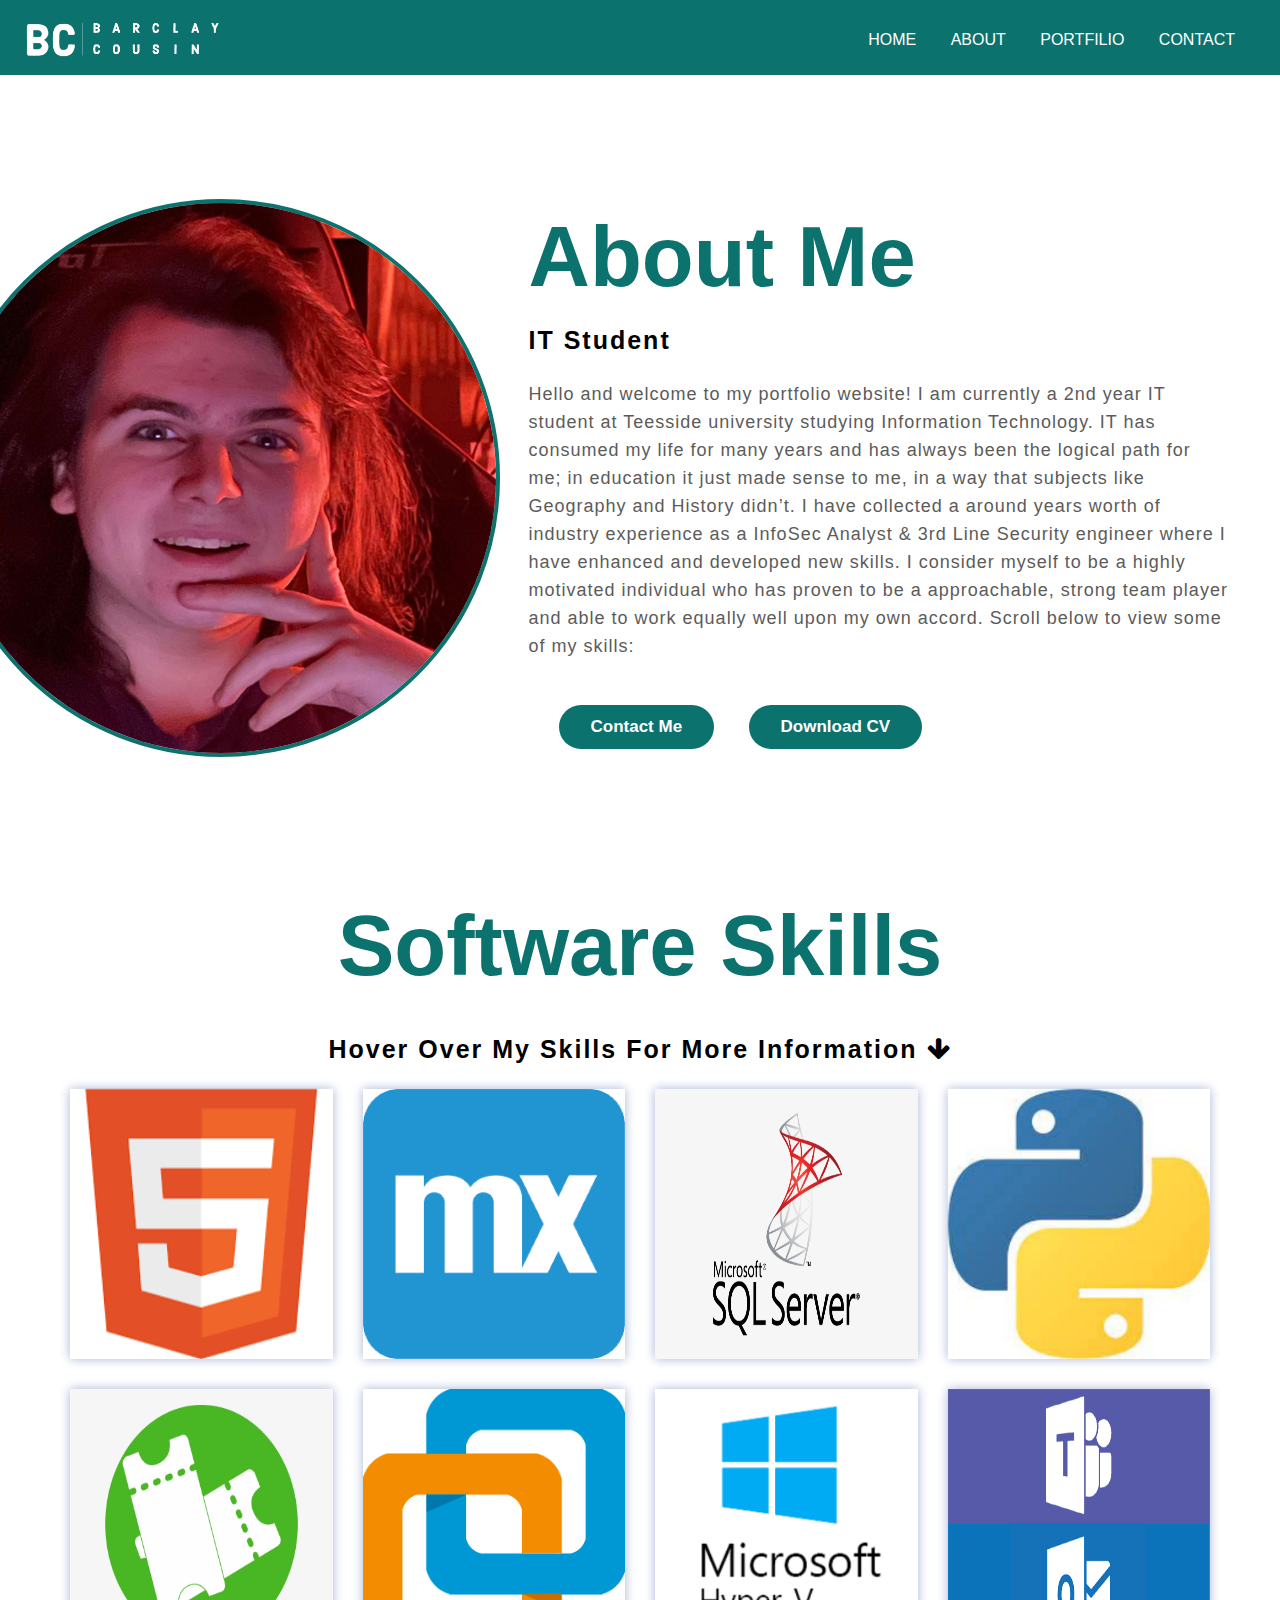
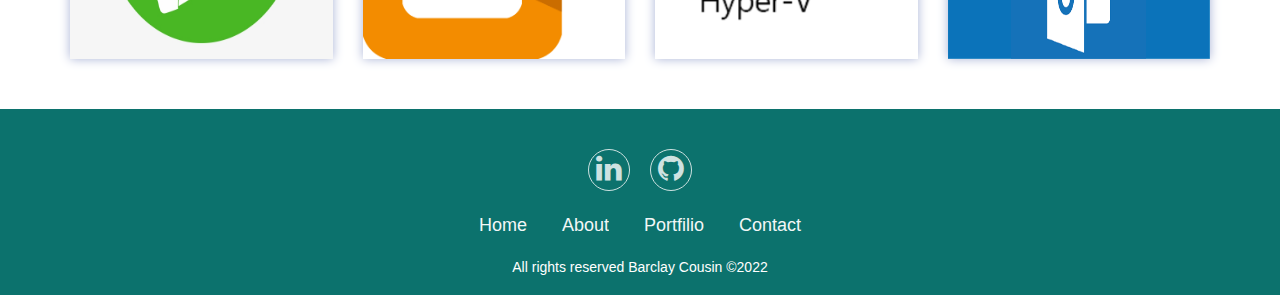
<file: about.html>
<!DOCTYPE html>
<html lang="en">
<head>
    <meta charset="UTF-8">
    <meta http-equiv="X-UA-Compatible" content="IE=edge">
    <meta name="viewport" content="width=device-width, initial-scale=1.0">
    <link rel="stylesheet" href="style.css">
    <link rel="stylesheet" href="https://cdnjs.cloudflare.com/ajax/libs/font-awesome/4.7.0/css/font-awesome.min.css">
    <title>About Me | Barclay Cousin</title>
</head>
<body>

    <nav>
        <input type="checkbox" id="check">
        <label for="check">
            <i class="fa fa-bars" id="btn"></i>
            <i class="fa fa-times" id="cancel"></i>
        </label>
        <a href="index.html"><img src="images/Barclay Cousin-1.png" alt=""></a>
        <ul>
            <li><a href="index.html">Home</a></li>
            <li><a href="about.html">About</a></li>
            <li><a href="#">Portfilio</a></li>
            <li><a href="#">Contact</a></li>
        </ul>
    </nav>
    
<!-- Main-->

<section class="about">
    <div class="content">
        <img src="images/IMG_4980.png" alt="">
        <div class="text">
            <h1>About Me</h1>
            <h5>IT Student</h5>
            
            <p>Hello and welcome to my portfolio website! I am currently a 2nd year IT student at Teesside university studying Information Technology. IT has consumed my life for many years and has always been the logical path for me; in education it just made sense to me, in a way that subjects like Geography and History didn’t. I have collected a around years worth of industry experience as a InfoSec Analyst & 3rd Line Security engineer where I have enhanced and developed new skills. I consider myself to be a highly motivated individual who has proven to be a approachable, strong team player and able to work equally well upon my own accord.
               Scroll below to view some of my skills:
               </p>
            
            <button type="button">Contact Me</button>
            <button type="button">Download CV</button>
            
        </div>
    </div> 


</section>
<div class="flip-main">
    <div class="container-flip">
        <h1>Software Skills</h1>
        <h5>Hover Over My Skills For More Information <i class="fa fa-arrow-down"></i></h5>
       <div class="row">
          <!-- flip card start -->
          <div class="flip-card">
             <div class="flip-card-inner">
                 <div class="flip-card-front">
                    <img class="img-flip" src="images/html5.png" alt="flip-card">
                 </div>
                 <div class="flip-card-back">
                    <div class="text">
                       <h3>HTML5</h3>
                       <p>
                        I used HTML, CSS & JavaScript during my first year module business system development. This work consisted of working as a team to develop a responsive webpage detailing cancer cost in the US. This project can be viewed at www.codex.com 
                        </p>
                    </div>
                 </div>
             </div>
          </div>
          <!-- flip card end -->
      <!-- flip card start -->
      <div class="flip-card">
        <div class="flip-card-inner">
            <div class="flip-card-front">
               <img class="img-flip" src="images/mendix.png" alt="flip-card">
            </div>
            <div class="flip-card-back">
               <div class="text">
                  <h3>Mendix</h3>
                  <p>Mendix is a software for app development. I created a medical application with login system integrated with Mendix's backend database for my module: Rapid Application Development. Click Here for more</p>
               </div>
            </div>
        </div>
     </div>
     <!-- flip card end -->
          <!-- flip card start -->
          <div class="flip-card">
             <div class="flip-card-inner">
                 <div class="flip-card-front">
                    <img class="img-flip" src="images/254-2549864_sql-server-logo-microsoft-sql-server.png" alt="flip-card">
                 </div>
                 <div class="flip-card-back">
                    <div class="text">
                       <h3>SQL Server</h3>
                       <p>I leaned general SQL queires as part of my universtiy module where I showcased my skills using advanced filters. I updated versions of SQL on live servers to the latest pack during previous employment and learned that SQL is heavily used in industry.</p>
                    </div>
                 </div>
             </div>
          </div>
          <!-- flip card end -->
          <!-- flip card start -->
          <div class="flip-card">
             <div class="flip-card-inner">
                 <div class="flip-card-front">
                    <img class="img-flip" src="images/python.jpeg" alt="flip-card">
                 </div>
                 <div class="flip-card-back">
                    <div class="text">
                       <h3>Python</h3>
                       <p>Python is a large skill of mine using it for many projects such as cleaning and large plotting of large data and the visualisation of covid 19 data. Click here for examples</p>
                    </div>
                 </div>
             </div>
          </div>
          <!-- flip card end -->
           <!-- flip card start -->
           <div class="flip-card">
            <div class="flip-card-inner">
                <div class="flip-card-front">
                   <img class="img-flip" src="images/ticket.png" alt="flip-card">
                </div>
                <div class="flip-card-back">
                   <div class="text">
                      <h3>Ticketing System</h3>
                      <p>I am familar with 2 ticketing software's - Hornbill and ServiceNow. During my time at LNER, changes, particularly standard changes were part of my BAU routine.</p>
                   </div>
                </div>
            </div>
         </div>
         <!-- flip card end -->
          <!-- flip card start -->
          <div class="flip-card">
            <div class="flip-card-inner">
                <div class="flip-card-front">
                   <img class="img-flip" src="images/vmware.png" alt="flip-card">
                </div>
                <div class="flip-card-back">
                   <div class="text">
                      <h3>VMware</h3>
                      <p>During my summer employment I came incredibly familiar with VMware. I was solely responsible for patching LNER's server estate, many servers of which being virtual. Increasing storage, moving datastores and creating snapshots were things that were done upon a daily basis./p>
                   </div>
                </div>
            </div>
         </div>
         <!-- flip card end -->
          <!-- flip card start -->
          <div class="flip-card">
            <div class="flip-card-inner">
                <div class="flip-card-front">
                   <img class="img-flip" src="images/hyperv.png" alt="flip-card">
                </div>
                <div class="flip-card-back">
                   <div class="text">
                      <h3>HyperV</h3>
                      <p>HyperV was also used during the patching procedure during my summer role, creating backups (checkpoints) was something which I often peformed. During my time I became knowledgable of Vmware, HyperV & Windows Server</p>
                   </div>
                </div>
            </div>
         </div>
         <!-- flip card end -->
          <!-- flip card start -->
          <div class="flip-card">
            <div class="flip-card-inner">
                <div class="flip-card-front">
                   <img class="img-flip" src="images/teams + Outlook.png" alt="flip-card">
                </div>
                <div class="flip-card-back">
                   <div class="text">
                      <h3>Teams & Outlook</h3>
                      <p>Throughout employment and universtiy, these have been my main communication methods and am incredibly familar with both softwares </p>
                   </div>
                </div>
            </div>
         </div>
         <!-- flip card end -->
       </div>
    </div>
  </div>


<!--Footer-->
<!--Footer-->
    <section class="footer">
      <div class="social-media">
        <a href="https://www.linkedin.com/in/barclay-cousin/"
          ><i class="fa fa-linkedin"></i
        ></a>
    

        <a href="https://github.com/BarclayCousin/"
          ><i class="fa fa-github"></i
        ></a>
      </div>

      <ul class="list">
        <li>
          <a href="index.html">Home</a>
        </li>
        <li>
          <a href="about.html">About</a>
        </li>
        <li>
          <a href="faq.html">Portfilio</a>
        </li>
        <li>
          <a href="Feedback.html">Contact</a>
        </li>
      </ul>
      <p class="copyright-logo">All rights reserved Barclay Cousin &copy2022</p>
    </section>

</body>
</html>
</file>
<file: style.css>
body {
    font-family: sans-serif;
}

* {
    margin: 0;
    padding: 0;
    list-style: none;
    text-decoration: none;
}

/* Nav Bar */

nav {
    height: 75px;
    background:#0c726d;
}

nav img {
    width: 200px;
    position: absolute;
    top: 17px;
    left: 2%;
}

nav ul {
    float: right;
    margin-right: 30px;
}

nav ul li {
    display: inline-block;
    line-height: 80px;
    margin: 0 15px;
}

nav ul li a {
    position: relative;
    color: white;
    font-size: 16px;
    text-transform: uppercase;
    padding: 5px 0;

}

nav ul li a:before {
    position: absolute;
    content: '';
    left: 0;
    bottom: 0;
    height: 3px;
    width: 100%;
    background: white;
    transform: scaleX(0);
    transform-origin: right;
    transition: transform .4s linear;
}

nav ul li a:hover::before {
    transform: scaleX(1);
    transform-origin: left;
}

label #btn,
label #cancel {
    color: white;
    font-size: 30px;
    float: right;
    line-height: 80px;
    margin-right: 40px;
    cursor: pointer;
    display: none;
}

#check {
    display: none;

}

@media (max-width: 1118px) {
    nav img {
        left: 8%;
    }

}

@media (max-width: 944px) {
    nav img {
        left: 6%;
        top: 20px;
        width: 200px;
    }
    nav ul li a {
        font-size: 17px;

    }
}

@media (max-width: 860px) {
    label #btn {
        display: block;
    }
    ul {
        position: fixed;
        width: 100%;
        height: 100vh;
        background: #15a39c;
        top: 80px;
        left: -100%;
        text-align: center;
        transition: all .5s;
    }
    nav ul li {
        display: block;
        margin: 50px 0;
        line-height: 30px;
    }

    
    nav ul li a {
        font-size: 22px;
        
    }

    #check:checked ~ ul {
        left: 0;
    }
    #check:checked ~ label #btn {
        display: none;
    }

    #check:checked ~ label #cancel {
        display: block;
    }



}

/* Typed Text & Video*/ 

.text-box {
    margin-top: 15%;
    font-size: 17px;
    letter-spacing: 1px;
    line-height: 26px;
    text-align: center;
}





.text-box h1 {
    font-size: 70px;
    line-height: 160px;
    color: white ;


}

.text-box p {
    color: white;

}

.text-box a {
    margin-top: 30px;
    display: inline-block;
    border-radius: 6px;
    border: 2px solid #0c726d;
    color: white;
    padding: 10px 30px;
    text-decoration: none;
    animation: reverse;
}

.text-box .btn {
    background: #0c726d;
    color: rgb(255, 255, 255);
    margin-left: 30px;
    font-weight: 600;
}


.text-box .btn:hover {
    transform: scale(1.2);
    background-color: transparent;
    transition: .4s;
    cursor: pointer; 

}


.text-box span {
    color:white;
}



.user-img {
    width: 540px;
    position: absolute;
    right: 8%;
    bottom: 0;
}



.back-video {
    position: absolute;
    right: 0;
    bottom: 0;
    z-index: -1;
    width: 2000px;

}

@media screen and (max-width: 398px) {

    a {
        font-size: 12px;
        margin-right: 0;

    }

} /* Needs to be more responsive but quick fix for movile */

@media screen and (max-width: 600px) {

    .back-video {
        width: 1800px;


    }
    .text-box h1 {
        font-size: 51px;
        line-height: 100px;
        padding-top: 29%;
    }

    .text-box p {
        padding-top: 30px;
        font-size: 15px;
    }
    }

span.typed-cursor {
    color: #0c726d;
}

/* About Page */

.about {
    width: 100%;
    height: 88.5vh; /* This bit does length of page */
    background-color: white;
    display: flex;
    justify-content: center;
    align-items: center;
}

.about .content img {
    height: auto;
    width: 600px;
    max-width: 100%;
    margin-left: -300px;
    border-radius:50%;
    border: 4px solid #0c726d;

}

.text {
    width: 700px;
    max-width: 100%;
    padding: 0 10px;

}

.content {
    width: 1280px;
    max-width: 95%;
    margin: 0 auto;
    display: flex;
    flex-wrap: wrap;
    align-items: center;
    justify-content: space-around;
}

.text h1 {
    color: #0c726d;
    font-size: 85px;
    margin-bottom: 20px;
    text-transform: capitalize;
}

h5 {
    font-size: 25px;
    margin-bottom: 25px;
    text-transform: capitalize;
    letter-spacing: 2px;
}

.text p {
    color: #5c5b5a;
    font-size: 18px;
    line-height: 28px;
    letter-spacing: 1px;
    margin-bottom: 45px;
}

button {
    background-color: #0c726d;
    color: rgb(255, 255, 255);
    border: 2px solid transparent;
    text-decoration: none;
    padding: 10px 30px;
    border-radius: 30px;
    font-size: 17px;
    font-weight: bold;
    margin-left: 30px;
}

button:hover {
    transform: scale(1.2);
    background-color: transparent;
    border: 2px solid #0c726d;
    color: #5c5b5a;
    transition: .4s;
    cursor: pointer;
    

}
@media screen and (min-width: 1180px) and (max-width: 1700px) { /* Difference Between laptop screen and monitor */
    .about .content img {
        height: auto;
        width: 550px;
        max-width: 100%;
        margin-left: -100px;
        border-radius:50%;
    
    }
}




@media screen and (max-width: 1180px) {
     .about {
        width: 100%;
        height: auto;
        padding: 70px 0px;
     }

     
}


@media screen and (max-width: 650px) {
    .about .content img {
        margin-bottom: 35px;
        margin-left: 0
    }
    .text h1 {
        font-size: 60px;
        margin-bottom: 25px;
    }
    button {
        margin-left: 24px;
    }
}

@media screen and (max-width: 422px) {
    button {

     margin-left: 0;
    }
}
@media screen and (max-width: 372px) {
    button {

     margin-bottom: 10px;
     margin-left: 70px;
    }
}

/* About - Flip card */

.img-flip{
	max-width: 100%;
    min-height: 270px;
	vertical-align: middle;
}

.row{
	display: flex;
	flex-wrap: wrap;
}
.container-flip{
	max-width: 1170px;
	margin:auto;
}

.container-flip h1 {
        color: #0c726d;
        font-size: 85px;
        margin-bottom: 40px;
        text-transform: capitalize;
        text-align: center;
}

.container-flip h5 {
    text-align: center;
}
.flip-main{
	min-height: 83vh;
	background-color: #ffffff;
	padding: 20px 0;
}
.flip-main .flip-card{
    flex:0 0 calc(25% - 30px);
    margin:0 15px 30px;
    perspective: 1000px; /*remove this if you dont want the 3d effect*/
}
.flip-main .flip-card-inner{
	box-shadow: 0 0 10px #a9b3d6;
	position: relative;
	transform-style: preserve-3d;
	transition: all 1s ease;
}
.flip-main .flip-card-front img{
	width: 100%;
}
.flip-main .flip-card-front,
.flip-main .flip-card-back{
	backface-visibility: hidden;
}
.flip-main .flip-card-back{
	background-color: #6e0ec5;
	position: absolute;
	left:0;
	top:0;
	padding: 15px;
	width: 100%;
	height: 100%;
	display: flex;
	align-items: center;
	justify-content: center;
	text-align: center;
	transform: rotateY(180deg);
}
.flip-main .flip-card-back h3{
	font-size: 24px;
	color: #ffffff;
	margin:0 0 5px;
}
.flip-main .flip-card-back p{
	font-size: 16px;
	color: #e9e9e9;
	margin:0;
}
.flip-main .flip-card:hover .flip-card-inner{
   transform: rotateY(180deg);
}

/*responsive*/
@media(max-width: 991px){
  .flip-main .flip-card {
    flex: 0 0 calc(50% - 30px);
  }
}
@media(max-width: 767px){
  .flip-main .flip-card {
    flex: 0 0 calc(100% - 30px);
  }	
}








/* Footer */ 

.footer{
    padding: 20px 0;
    background-color: #0c726d;

}

.footer .social-media{
   text-align: center;
   padding: 20px;
   color: white;
   
}

.footer .social-media a {
    font-size: 30px;
    color: white;
    border: 1px solid;
    width: 40px;
    height: 40px;
    line-height: 38px;
    display: inline-block;
    text-align: center;
    border-radius: 50%;
    margin: 0 8px;
    opacity: .80;
}

.footer .social-media a:hover {
    opacity: 100%;
}

.footer ul {
    margin-top: 0;
    padding: 0;
    list-style: none;
    font-size: 18px;
    line-height: 1.6;
    margin-bottom: 0;
    text-align: center;
}

.footer ul li a {
    color: white;
    text-decoration: none;
    opacity: 95%;
}

.footer ul li {
   display: inline-block;
   padding: 0 15px;
}

.footer ul li a:hover {
    opacity: 100%;
}

.footer .copyright-logo {
    margin-top: 20px;
    text-align: center;
    font-size: 14px;
    color: white;
}
</file>
